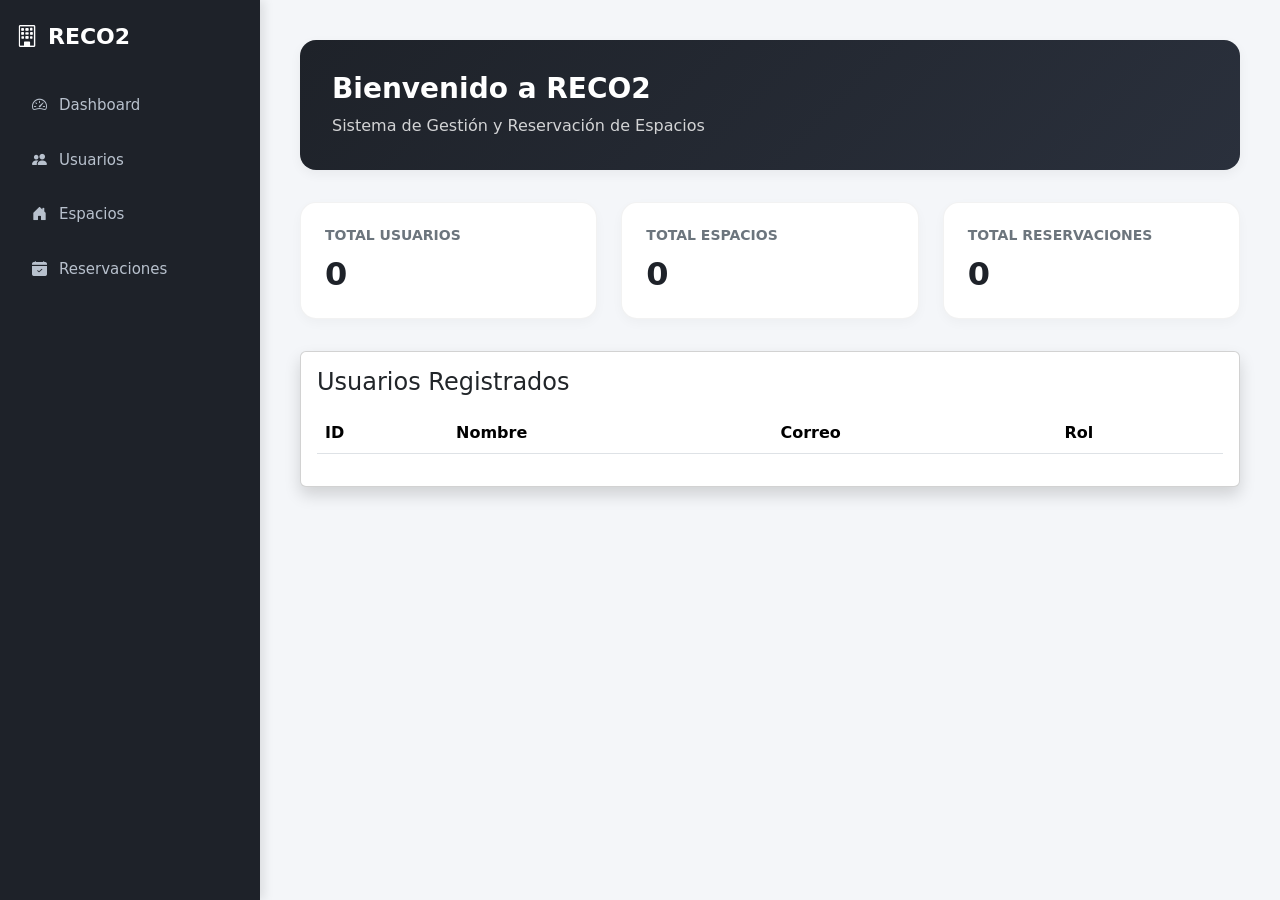
<file: FrontEnd/index.html>
<!DOCTYPE html>
<html lang="es">
<head>
    <meta charset="UTF-8">
    <meta name="viewport" content="width=device-width, initial-scale=1.0">
    <title>Dashboard | RECO2</title>
    <link href="https://cdn.jsdelivr.net/npm/bootstrap@5.3.3/dist/css/bootstrap.min.css" rel="stylesheet">
    <link rel="stylesheet" href="https://cdn.jsdelivr.net/npm/bootstrap-icons@1.11.3/font/bootstrap-icons.min.css">
    <link rel="stylesheet" href="css/styles.css">
</head>
<body>

<div class="sidebar">
    <h2><i class="bi bi-building"></i> RECO2</h2>
    <a href="index.html"><i class="bi bi-speedometer2"></i> Dashboard</a>
    <a href="usuarios.html"><i class="bi bi-people-fill"></i> Usuarios</a>
    <a href="espacios.html"><i class="bi bi-house-door-fill"></i> Espacios</a>
    <a href="reservaciones.html"><i class="bi bi-calendar-check-fill"></i> Reservaciones</a>
</div>

<div class="content">
    <div class="hero">
        <h1>Bienvenido a RECO2</h1>
        <p>Sistema de Gestión y Reservación de Espacios</p>
    </div>

    <div class="stats-grid">
        <div class="stat-card">
            <h5>Total Usuarios</h5>
            <h2 id="totalUsers">0</h2>
        </div>
        <div class="stat-card">
            <h5>Total Espacios</h5>
            <h2 id="totalSpaces">0</h2>
        </div>
        <div class="stat-card">
            <h5>Total Reservaciones</h5>
            <h2 id="totalReservations">0</h2>
        </div>
    </div>

    <div class="card shadow mt-4">
        <div class="card-body">
            <h4 class="mb-3">Usuarios Registrados</h4>
            <div class="table-responsive">
                <table class="table table-hover">
                    <thead>
                        <tr>
                            <th>ID</th>
                            <th>Nombre</th>
                            <th>Correo</th>
                            <th>Rol</th>
                        </tr>
                    </thead>
                    <tbody id="tbodyUsers"></tbody>
                </table>
            </div>
        </div>
    </div>
</div>

<script src="js/app.js"></script>
<script src="https://cdn.jsdelivr.net/npm/bootstrap@5.3.3/dist/js/bootstrap.bundle.min.js"></script>
</body>
</html>
</file>
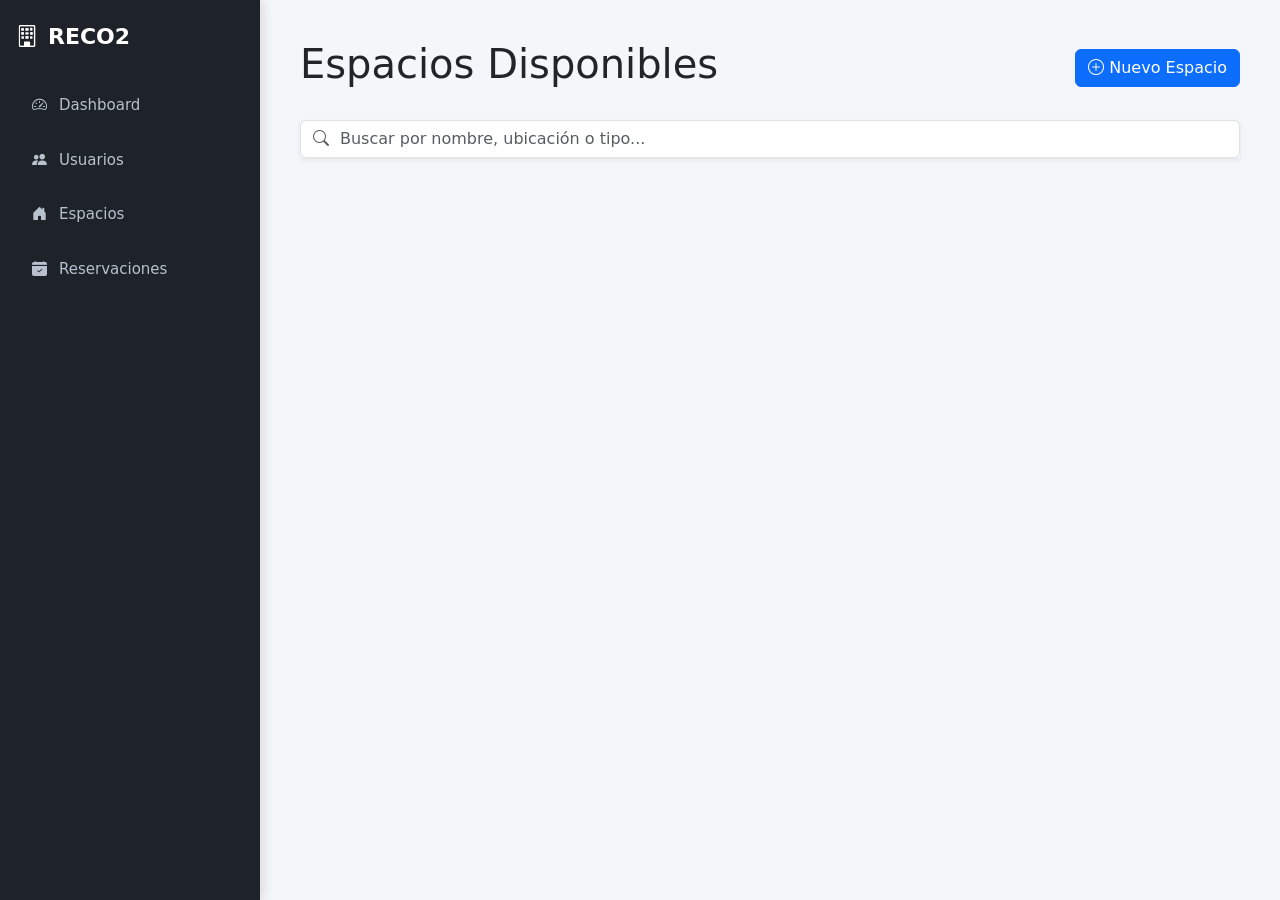
<file: FrontEnd/espacios.html>
<!DOCTYPE html>
<html lang="es">
<head>
    <meta charset="UTF-8">
    <meta name="viewport" content="width=device-width, initial-scale=1.0">
    <title>Espacios | RECO2</title>
    <link href="https://cdn.jsdelivr.net/npm/bootstrap@5.3.3/dist/css/bootstrap.min.css" rel="stylesheet">
    <link rel="stylesheet" href="https://cdn.jsdelivr.net/npm/bootstrap-icons@1.11.3/font/bootstrap-icons.min.css">
    <link rel="stylesheet" href="css/styles.css">
</head>
<body>

<div class="sidebar">
    <h2><i class="bi bi-building"></i> RECO2</h2>
    <a href="index.html"><i class="bi bi-speedometer2"></i> Dashboard</a>
    <a href="usuarios.html"><i class="bi bi-people-fill"></i> Usuarios</a>
    <a href="espacios.html"><i class="bi bi-house-door-fill"></i> Espacios</a>
    <a href="reservaciones.html"><i class="bi bi-calendar-check-fill"></i> Reservaciones</a>
</div>

<div class="content">
    <div class="d-flex justify-content-between align-items-center mb-4">
        <h1>Espacios Disponibles</h1>
        <button class="btn btn-primary" data-bs-toggle="modal" data-bs-target="#spaceModal">
            <i class="bi bi-plus-circle"></i> Nuevo Espacio
        </button>
    </div>

    <div class="mb-4">
        <div class="input-group shadow-sm">
            <span class="input-group-text bg-white border-end-0">
                <i class="bi bi-search text-muted"></i>
            </span>
            <input type="text" id="searchSpace" class="form-control border-start-0 ps-0" placeholder="Buscar por nombre, ubicación o tipo..." onkeyup="searchSpaces()">
        </div>
    </div>

    <div id="spacesContainer" class="row">
        </div>
</div>

<div class="modal fade" id="spaceModal" tabindex="-1" aria-labelledby="spaceModalLabel" aria-hidden="true">
    <div class="modal-dialog">
        <div class="modal-content">
            <div class="modal-header">
                <h5 class="modal-title" id="spaceModalLabel">Registrar Espacio</h5>
                <button type="button" class="btn-close" data-bs-dismiss="modal" aria-label="Close"></button>
            </div>
            <div class="modal-body">
                <input type="text" id="spaceName" class="form-control mb-3" placeholder="Nombre del espacio (ej: Sala A)">
                <input type="text" id="location" class="form-control mb-3" placeholder="Ubicación (ej: Piso 2)">
                <input type="text" id="type" class="form-control mb-3" placeholder="Tipo (ej: Conferencia, Estudio)">
                <input type="number" id="price" class="form-control" placeholder="Precio por hora">
            </div>
            <div class="modal-footer">
                <button class="btn btn-secondary" data-bs-dismiss="modal">Cancelar</button>
                <button class="btn btn-success" onclick="registerSpace()">Guardar Espacio</button>
            </div>
        </div>
    </div>
</div>

<div class="modal fade" id="editSpaceModal" tabindex="-1" aria-labelledby="editSpaceModalLabel" aria-hidden="true">
    <div class="modal-dialog">
        <div class="modal-content">
            <div class="modal-header">
                <h5 class="modal-title" id="editSpaceModalLabel">Modificar Espacio</h5>
                <button type="button" class="btn-close" data-bs-dismiss="modal" aria-label="Close"></button>
            </div>
            <div class="modal-body">
                <input type="hidden" id="editSpaceId">
                
                <input type="text" id="editSpaceName" class="form-control mb-3" placeholder="Nombre">
                <input type="text" id="editLocation" class="form-control mb-3" placeholder="Ubicación">
                <input type="text" id="editType" class="form-control mb-3" placeholder="Tipo">
                <input type="number" id="editPrice" class="form-control" placeholder="Precio">
            </div>
</file>
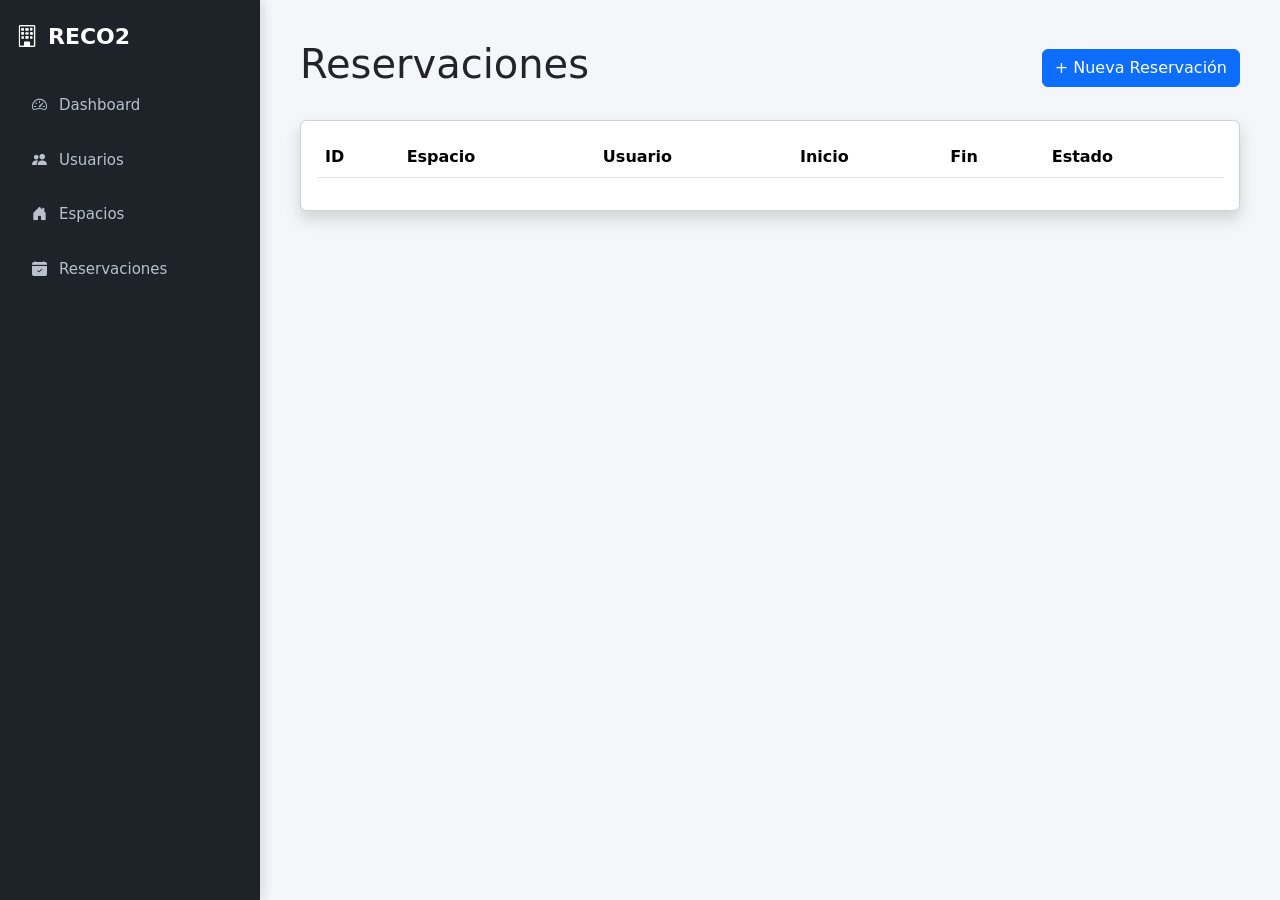
<file: FrontEnd/reservaciones.html>
<!DOCTYPE html>
<html lang="es">
<head>
    <meta charset="UTF-8">
    <meta name="viewport" content="width=device-width, initial-scale=1.0">
    <title>Reservaciones | RECO2</title>
    <link href="https://cdn.jsdelivr.net/npm/bootstrap@5.3.3/dist/css/bootstrap.min.css" rel="stylesheet">
    <link rel="stylesheet" href="https://cdn.jsdelivr.net/npm/bootstrap-icons@1.11.3/font/bootstrap-icons.min.css">
    <link rel="stylesheet" href="css/styles.css">
</head>
<body>

<div class="sidebar">
    <h2><i class="bi bi-building"></i> RECO2</h2>
    <a href="index.html"><i class="bi bi-speedometer2"></i> Dashboard</a>
    <a href="usuarios.html"><i class="bi bi-people-fill"></i> Usuarios</a>
    <a href="espacios.html"><i class="bi bi-house-door-fill"></i> Espacios</a>
    <a href="reservaciones.html"><i class="bi bi-calendar-check-fill"></i> Reservaciones</a>
</div>

<div class="content">
    <div class="d-flex justify-content-between align-items-center mb-4">
        <h1>Reservaciones</h1>
        <button class="btn btn-primary" data-bs-toggle="modal" data-bs-target="#reservationModal">+ Nueva Reservación</button>
    </div>

    <div class="card shadow">
        <div class="card-body">
            <div class="table-responsive">
                <table class="table table-hover">
                    <thead>
                        <tr>
                            <th>ID</th>
                            <th>Espacio</th>
                            <th>Usuario</th>
                            <th>Inicio</th>
                            <th>Fin</th>
                            <th>Estado</th>
                        </tr>
                    </thead>
                    <tbody id="reservationTable"></tbody>
                </table>
            </div>
        </div>
    </div>
</div>

<!-- MODAL NUEVA RESERVACIÓN -->
<div class="modal fade" id="reservationModal" tabindex="-1" aria-hidden="true">
    <div class="modal-dialog">
        <div class="modal-content">
            <div class="modal-header">
                <h5 class="modal-title">Crear Reservación</h5>
                <button type="button" class="btn-close" data-bs-dismiss="modal" aria-label="Close"></button>
            </div>
            <div class="modal-body">
                <input type="number" id="spaceId" class="form-control mb-3" placeholder="ID del Espacio">
                <input type="email" id="userEmail" class="form-control mb-3" placeholder="Correo del Usuario">
                <label class="form-label text-muted small">Fecha de Inicio</label>
                <input type="datetime-local" id="startDay" class="form-control mb-3">
                <label class="form-label text-muted small">Fecha de Cierre</label>
                <input type="datetime-local" id="endDay" class="form-control mb-3">
                <select id="status" class="form-select">
                    <option value="PENDING">PENDING</option>
                    <option value="CONFIRMED">CONFIRMED</option>
                    <option value="CANCELED">CANCELED</option>
                </select>
            </div>
            <div class="modal-footer">
                <button class="btn btn-secondary" data-bs-dismiss="modal">Cancelar</button>
                <button class="btn btn-success" onclick="registerReservation()">Guardar</button>
            </div>
        </div>
    </div>
</div>

<script src="js/app.js"></script>
<script src="https://cdn.jsdelivr.net/npm/bootstrap@5.3.3/dist/js/bootstrap.bundle.min.js"></script>
</body>
</html>
</file>
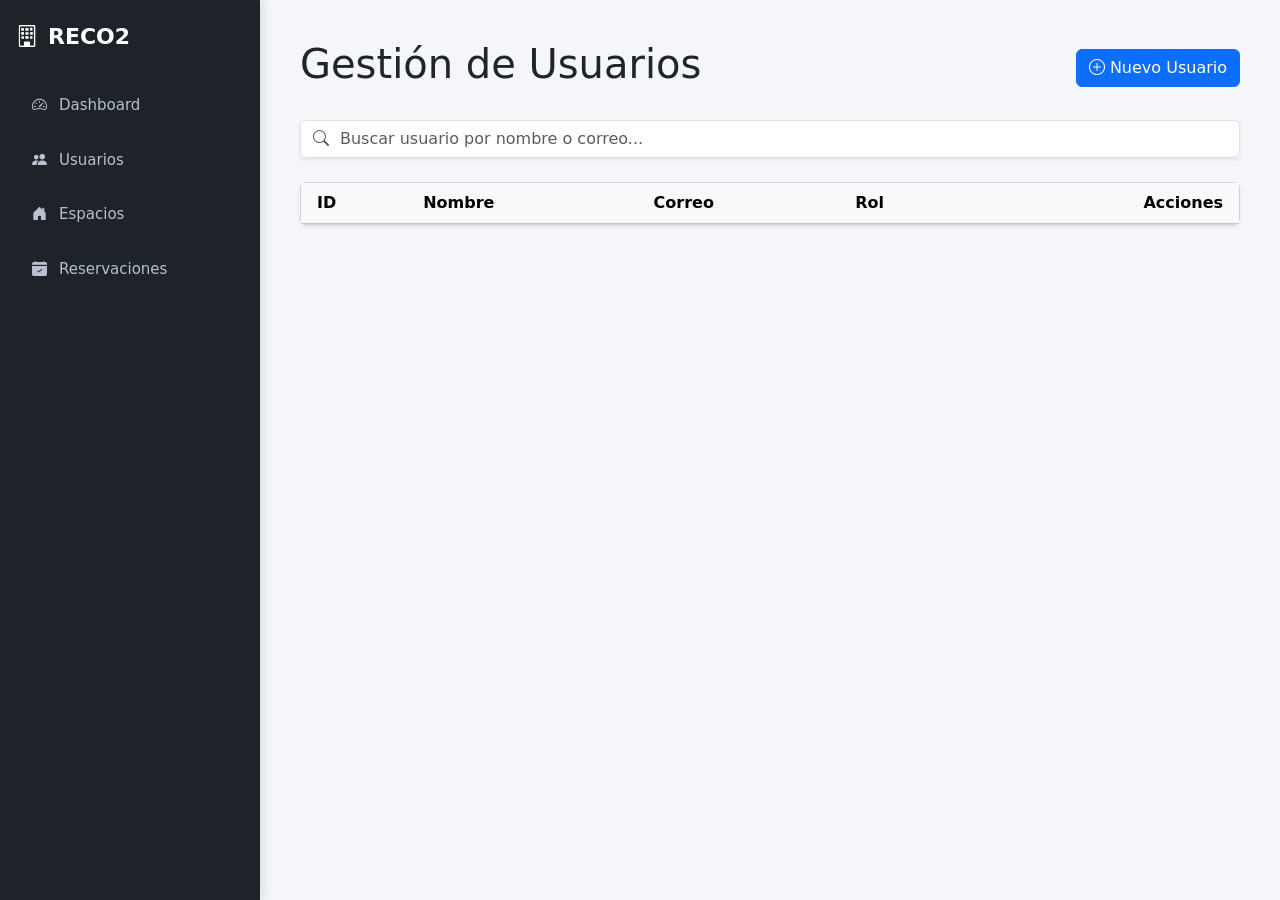
<file: FrontEnd/usuarios.html>
<!DOCTYPE html>
<html lang="es">
<head>
    <meta charset="UTF-8">
    <meta name="viewport" content="width=device-width, initial-scale=1.0">
    <title>Usuarios | RECO2</title>
    <link href="https://cdn.jsdelivr.net/npm/bootstrap@5.3.3/dist/css/bootstrap.min.css" rel="stylesheet">
    <link rel="stylesheet" href="https://cdn.jsdelivr.net/npm/bootstrap-icons@1.11.3/font/bootstrap-icons.min.css">
    <link rel="stylesheet" href="css/styles.css">
</head>
<body>

<div class="sidebar">
    <h2><i class="bi bi-building"></i> RECO2</h2>
    <a href="index.html"><i class="bi bi-speedometer2"></i> Dashboard</a>
    <a href="usuarios.html"><i class="bi bi-people-fill"></i> Usuarios</a>
    <a href="espacios.html"><i class="bi bi-house-door-fill"></i> Espacios</a>
    <a href="reservaciones.html"><i class="bi bi-calendar-check-fill"></i> Reservaciones</a>
</div>

<div class="content">
    <div class="d-flex justify-content-between align-items-center mb-4">
        <h1>Gestión de Usuarios</h1>
        <button class="btn btn-primary" data-bs-toggle="modal" data-bs-target="#userModal">
            <i class="bi bi-plus-circle"></i> Nuevo Usuario
        </button>
    </div>

    <div class="mb-4">
        <div class="input-group shadow-sm">
            <span class="input-group-text bg-white border-end-0">
                <i class="bi bi-search text-muted"></i>
            </span>
            <input type="text" id="searchUser" class="form-control border-start-0 ps-0" placeholder="Buscar usuario por nombre o correo..." onkeyup="searchUsers()">
        </div>
    </div>

    <div class="card shadow-sm">
        <div class="card-body p-0">
            <div class="table-responsive">
                <table class="table table-hover align-middle mb-0">
                    <thead class="table-light">
                        <tr>
                            <th class="ps-3">ID</th>
                            <th>Nombre</th>
                            <th>Correo</th>
                            <th>Rol</th>
                            <th class="text-end pe-3">Acciones</th>
                        </tr>
                    </thead>
                    <tbody id="tbodyUsers">
                        </tbody>
                </table>
            </div>
        </div>
    </div>
</div>

<div class="modal fade" id="userModal" tabindex="-1" aria-labelledby="userModalLabel" aria-hidden="true">
    <div class="modal-dialog">
        <div class="modal-content">
            <div class="modal-header">
                <h5 class="modal-title" id="userModalLabel">Registrar Nuevo Usuario</h5>
                <button type="button" class="btn-close" data-bs-dismiss="modal" aria-label="Close"></button>
            </div>
            <div class="modal-body">
                <input type="text" id="userName" class="form-control mb-3" placeholder="Nombre completo">
                <input type="email" id="userEmail" class="form-control mb-3" placeholder="Correo electrónico">
                <input type="password" id="userPassword" class="form-control mb-3" placeholder="Contraseña">
                <select id="userRole" class="form-select">
                    <option value="user">Usuario</option>
                    <option value="admin">Administrador</option>
                </select>
            </div>
            <div class="modal-footer">
                <button class="btn btn-secondary" data-bs-dismiss="modal">Cancelar</button>
                <button class="btn btn-success" onclick="registerUser()">Guardar Usuario</button>
            </div>
        </div>
    </div>
</div>

<div class="modal fade" id="editUserModal" tabindex="-1" aria-labelledby="editUserModalLabel" aria-hidden="true">
    <div class="modal-dialog">
        <div class="modal-content">
            <div class="modal-header">
                <h5 class="modal-title" id="editUserModalLabel">Modificar Usuario</h5>
                <button type="button" class="btn-close" data-bs-dismiss="modal" aria-label="Close"></button>
            </div>
            <div class="modal-body">
                <input type="hidden" id="editUserId">
                
                <input type="text" id="editName" class="form-control mb-3" placeholder="Nombre completo">
                <input type="email" id="editEmail" class="form-control mb-3" placeholder="Correo electrónico">
                <select id="editRole" class="form-select">
                    <option value="admin">Administrador</option>
                    <option value="user">Usuario</option>
                </select>
            </div>
            <div class="modal-footer">
                <button class="btn btn-secondary" data-bs-dismiss="modal">Cancelar</button>
                <button class="btn btn-warning text-white" onclick="updateUser()">Actualizar Cambios</button>
            </div>
        </div>
    </div>
</div>

<script src="js/app.js"></script>
<script src="https://cdn.jsdelivr.net/npm/bootstrap@5.3.3/dist/js/bootstrap.bundle.min.js"></script>
</body>
</html>
</file>
<file: FrontEnd/css/styles.css>
/* =========================================
   ESTRUCTURA PRINCIPAL (LAYOUT)
   ========================================= */
body {
    font-family: 'Segoe UI', system-ui, -apple-system, sans-serif;
    background-color: #f4f6f9;
    margin: 0;
    padding: 0;
}

/* Panel Lateral */
.sidebar {
    width: 260px;
    height: 100vh;
    background-color: #1e2229;
    color: #fff;
    padding: 24px 16px;
    position: fixed;
    top: 0;
    left: 0;
    box-shadow: 4px 0 10px rgba(0, 0, 0, 0.1);
}

.sidebar h2 {
    font-size: 22px;
    font-weight: 700;
    margin-bottom: 32px;
    color: #fff;
    display: flex;
    align-items: center;
    gap: 10px;
}

.sidebar a {
    display: flex;
    align-items: center;
    gap: 12px;
    color: #b8c1cd;
    text-decoration: none;
    padding: 12px 16px;
    margin-bottom: 8px;
    border-radius: 8px;
    font-size: 15px;
    font-weight: 500;
    transition: all 0.2s ease;
}

.sidebar a:hover {
    background-color: #2a303c;
    color: #fff;
}

/* Área de Contenido Principal */
.content {
    margin-left: 260px; /* Deja el espacio exacto del sidebar */
    padding: 40px;
    min-height: 100vh;
}

/* Hero del Dashboard */
.hero {
    background: linear-gradient(135deg, #1e2229, #2a303c);
    color: white;
    padding: 32px;
    border-radius: 16px;
    margin-bottom: 32px;
    box-shadow: 0 4px 12px rgba(0,0,0,0.05);
}

.hero h1 {
    font-size: 28px;
    font-weight: 700;
    margin-bottom: 8px;
}

.hero p {
    margin-bottom: 0;
    opacity: 0.8;
}

/* Grid de Estadísticas */
.stats-grid {
    display: grid;
    grid-template-columns: repeat(auto-fit, minmax(240px, 1fr));
    gap: 24px;
    margin-bottom: 32px;
}

.stat-card {
    background-color: #fff;
    padding: 24px;
    border-radius: 16px;
    box-shadow: 0 4px 12px rgba(0,0,0,0.03);
    border: 1px solid rgba(0,0,0,0.05);
}

.stat-card h5 {
    color: #6c757d;
    font-size: 14px;
    font-weight: 600;
    text-transform: uppercase;
    margin-bottom: 12px;
}

.stat-card h2 {
    font-size: 32px;
    font-weight: 700;
    color: #1e2229;
    margin: 0;
}

/* Tarjeta de Espacios (Cards) */
.space-card {
    background: #fff;
    border-radius: 16px;
    box-shadow: 0 4px 12px rgba(0,0,0,0.03);
    border: 1px solid rgba(0,0,0,0.05);
    overflow: hidden;
    transition: transform 0.2s ease;
}

.space-card:hover {
    transform: translateY(-5px);
}

.space-header {
    background-color: #f8f9fa;
    padding: 16px 20px;
    border-bottom: 1px solid rgba(0,0,0,0.05);
}

.space-header h4 {
    margin: 0;
    font-size: 18px;
    font-weight: 600;
}

.space-body {
    padding: 20px;
}

.space-body p {
    margin-bottom: 8px;
    color: #495057;
}

.space-price {
    font-size: 20px;
    font-weight: 700;
    color: #28a745;
    margin-top: 12px !important;
}

/* Badges de Estado (Reservaciones) */
.status-pending, .status-confirmed, .status-canceled {
    padding: 6px 12px;
    border-radius: 20px;
    font-size: 12px;
    font-weight: 600;
    display: inline-block;
}

.status-pending { background-color: #fff3cd; color: #856404; }
.status-confirmed { background-color: #d4edda; color: #155724; }
.status-canceled { background-color: #f8d7da; color: #721c24; }

/* =========================================
   TOAST / ALERT SYSTEM
   ========================================= */
.alert {
    position: fixed;
    min-width: 280px;
    max-width: 380px;
    padding: 16px;
    border-radius: 12px;
    color: #fff;
    font-size: 14px;
    font-weight: 500;
    z-index: 10000 !important;
    box-shadow: 0 10px 30px rgba(0, 0, 0, 0.2);
    border: none;
    animation: slideIn 0.3s ease forwards, fadeOut 0.3s ease 3.5s forwards;
}

.position-fixed {
    position: fixed;
    top: 20px;
    right: 20px;
}

.alert-success { background-color: #28a745; }
.alert-danger { background-color: #dc3545; }
.alert-warning { background-color: #ffc107; color: #212529; }
.alert-info { background-color: #17a2b8; }

@keyframes slideIn {
    from { transform: translateX(120%); opacity: 0; }
    to { transform: translateX(0); opacity: 1; }
}

@keyframes fadeOut {
    to { transform: translateX(120%); opacity: 0; }
}
</file>
